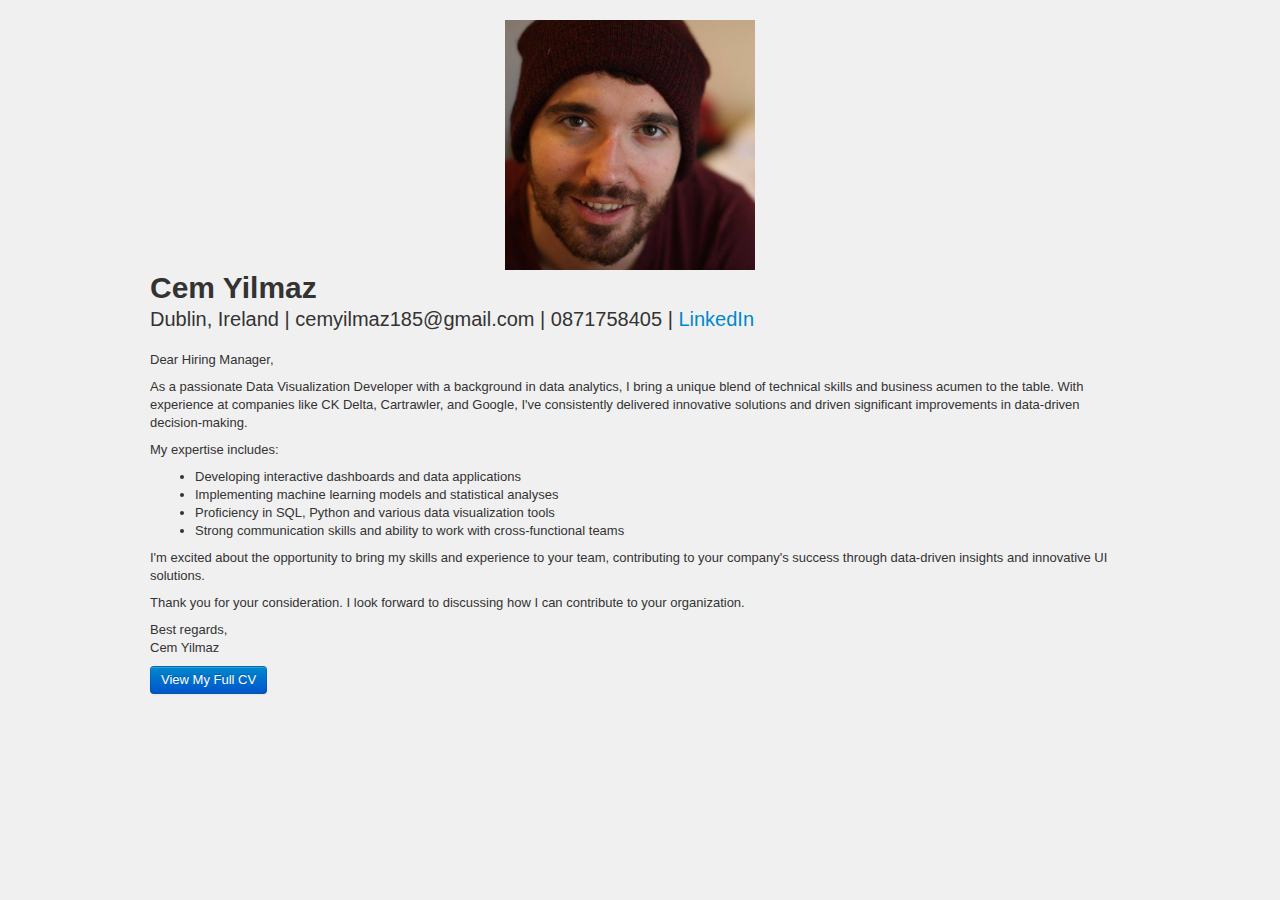
<file: index.html>
<!DOCTYPE html>
<html lang="en">
<head>
    <meta charset="UTF-8">
    <meta name="viewport" content="width=device-width, initial-scale=1.0">
    <title>Cem Yilmaz - Cover Letter</title>
    <link href="bootstrap/css/bootstrap.min.css" rel="stylesheet">
    <link rel="stylesheet" href="styles/style.css">
</head>
<body>
    <div class="container">
        <div class="row mt-5">
            <div class="col-md-4 text-center">
                <img src="images/me.jpg" alt="Cem Yilmaz" class="img-fluid rounded-circle mb-3" width="250" height="250">
            </div>
            <div class="col-md-8">
                <h1 class="display-4">Cem Yilmaz</h1>
                <p class="lead">
                    Dublin, Ireland | cemyilmaz185@gmail.com | 0871758405 | 
                    <a href="https://www.linkedin.com/in/cemyilmaz94/" class="text-primary">LinkedIn</a>
                </p>
                
                <div class="card mt-4">
                    <div class="card-body">
                        <p class="card-text">Dear Hiring Manager,</p>
                        
                        <p class="card-text">As a passionate Data Visualization Developer with a background in data analytics, I bring a unique blend of technical skills and business acumen to the table. With experience at companies like CK Delta, Cartrawler, and Google, I've consistently delivered innovative solutions and driven significant improvements in data-driven decision-making.</p>
                        
                        <p class="card-text">My expertise includes:</p>
                        <ul class="list-group list-group-flush mb-3">
                            <li class="list-group-item">Developing interactive dashboards and data applications</li>
                            <li class="list-group-item">Implementing machine learning models and statistical analyses</li>
                            <li class="list-group-item">Proficiency in SQL, Python and various data visualization tools</li>
                            <li class="list-group-item">Strong communication skills and ability to work with cross-functional teams</li>
                        </ul>
                        
                        <p class="card-text">I'm excited about the opportunity to bring my skills and experience to your team, contributing to your company's success through data-driven insights and innovative UI solutions.</p>
                        
                        <p class="card-text">Thank you for your consideration. I look forward to discussing how I can contribute to your organization.</p>
                        
                        <p class="card-text">Best regards,<br>Cem Yilmaz</p>
                        
                        <a href="pages/cv.html" class="btn btn-primary btn-lg mt-3">View My Full CV</a>
                    </div>
                </div>
            </div>
        </div>
    </div>

    <script src="bootstrap/js/bootstrap.min.js"></script>
</body>
</html>
</file>
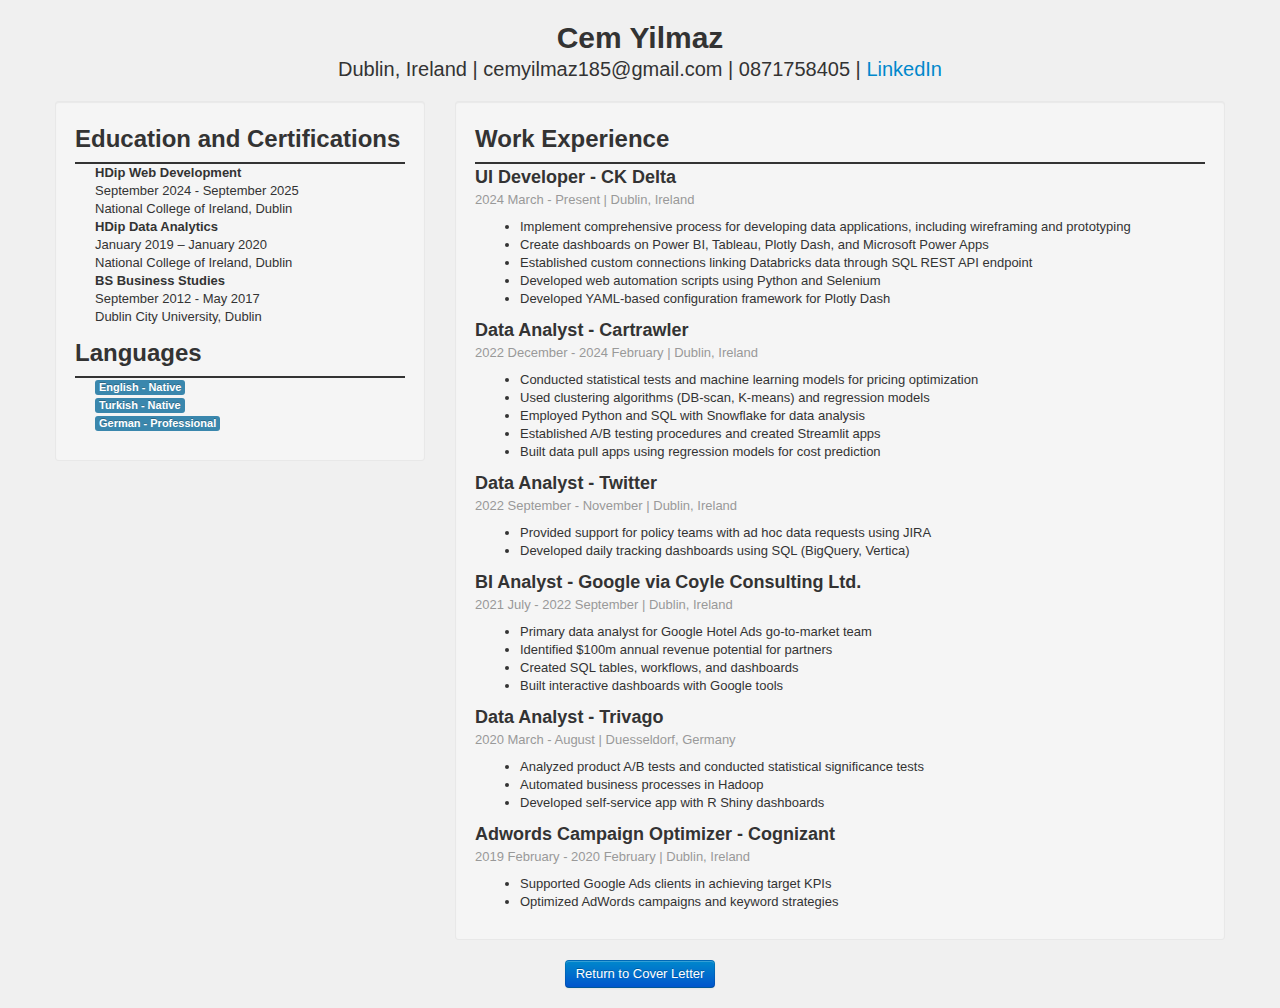
<file: pages/cv.html>
<!DOCTYPE html>
<html lang="en">
<head>
    <meta charset="UTF-8">
    <meta name="viewport" content="width=device-width, initial-scale=1.0">
    <title>Cem Yilmaz - Resume</title>
    <link href="../bootstrap/css/bootstrap.min.css" rel="stylesheet">
    <link href="../bootstrap/css/bootstrap-responsive.min.css" rel="stylesheet">
    <link rel="stylesheet" href="../styles/style.css">
</head>
<body>
    <div class="container">
        <div class="row">
            <div class="span12 text-center">
                <h1 class="display-4">Cem Yilmaz</h1>
                <p class="lead">Dublin, Ireland | cemyilmaz185@gmail.com | 0871758405 | 
                    <a href="https://www.linkedin.com/in/cemyilmaz94/" class="text-primary">LinkedIn</a>
                </p>
            </div>
        </div>

        <div class="row">
            <div class="span4">
                <div class="well">
                    <h2>Education and Certifications</h2>
                    <ul class="unstyled">
                        <li><strong>HDip Web Development</strong><br>
                            September 2024 - September 2025<br>
                            National College of Ireland, Dublin</li>
                        <li class="mt-3"><strong>HDip Data Analytics</strong><br>
                            January 2019 – January 2020<br>
                            National College of Ireland, Dublin</li>
                        <li class="mt-3"><strong>BS Business Studies</strong><br>
                            September 2012 - May 2017<br>
                            Dublin City University, Dublin</li>
                    </ul>

                    <h2 class="mt-4">Languages</h2>
                    <ul class="unstyled">
                        <li><span class="label label-info">English - Native</span></li>
                        <li><span class="label label-info">Turkish - Native</span></li>
                        <li><span class="label label-info">German - Professional</span></li>
                    </ul>
                </div>
            </div>

            <div class="span8">
                <div class="well">
                    <h2>Work Experience</h2>
                    
                    <div class="mb-4">
                        <h3>UI Developer - CK Delta</h3>
                        <p class="muted">2024 March - Present | Dublin, Ireland</p>
                        <ul>
                            <li>Implement comprehensive process for developing data applications, including wireframing and prototyping</li>
                            <li>Create dashboards on Power BI, Tableau, Plotly Dash, and Microsoft Power Apps</li>
                            <li>Established custom connections linking Databricks data through SQL REST API endpoint</li>
                            <li>Developed web automation scripts using Python and Selenium</li>
                            <li>Developed YAML-based configuration framework for Plotly Dash</li>
                        </ul>
                    </div>

                    <div class="mb-4">
                        <h3>Data Analyst - Cartrawler</h3>
                        <p class="muted">2022 December - 2024 February | Dublin, Ireland</p>
                        <ul>
                            <li>Conducted statistical tests and machine learning models for pricing optimization</li>
                            <li>Used clustering algorithms (DB-scan, K-means) and regression models</li>
                            <li>Employed Python and SQL with Snowflake for data analysis</li>
                            <li>Established A/B testing procedures and created Streamlit apps</li>
                            <li>Built data pull apps using regression models for cost prediction</li>
                        </ul>
                    </div>

                    <div class="mb-4">
                        <h3>Data Analyst - Twitter</h3>
                        <p class="muted">2022 September - November | Dublin, Ireland</p>
                        <ul>
                            <li>Provided support for policy teams with ad hoc data requests using JIRA</li>
                            <li>Developed daily tracking dashboards using SQL (BigQuery, Vertica)</li>
                        </ul>
                    </div>

                    <div class="mb-4">
                        <h3>BI Analyst - Google via Coyle Consulting Ltd.</h3>
                        <p class="muted">2021 July - 2022 September | Dublin, Ireland</p>
                        <ul>
                            <li>Primary data analyst for Google Hotel Ads go-to-market team</li>
                            <li>Identified $100m annual revenue potential for partners</li>
                            <li>Created SQL tables, workflows, and dashboards</li>
                            <li>Built interactive dashboards with Google tools</li>
                        </ul>
                    </div>

                    <div class="mb-4">
                        <h3>Data Analyst - Trivago</h3>
                        <p class="muted">2020 March - August | Duesseldorf, Germany</p>
                        <ul>
                            <li>Analyzed product A/B tests and conducted statistical significance tests</li>
                            <li>Automated business processes in Hadoop</li>
                            <li>Developed self-service app with R Shiny dashboards</li>
                        </ul>
                    </div>

                    <div class="mb-4">
                        <h3>Adwords Campaign Optimizer - Cognizant</h3>
                        <p class="muted">2019 February - 2020 February | Dublin, Ireland</p>
                        <ul>
                            <li>Supported Google Ads clients in achieving target KPIs</li>
                            <li>Optimized AdWords campaigns and keyword strategies</li>
                        </ul>
                    </div>
                </div>
            </div>
        </div>

        <div class="row">
            <div class="span12 text-center">
                <a href="../index.html" class="btn btn-primary">Return to Cover Letter</a>
            </div>
        </div>
    </div>

    <script src="../bootstrap/js/bootstrap.min.js"></script>
</body>
</html>
</file>
<file: styles/style.css>
body {
  font-family: 'Gill Sans', 'Gill Sans MT', Calibri, 'Trebuchet MS', sans-serif;
  line-height: 1.6;
  margin: 0;
  padding: 20px;
  background-color: #f0f0f0;
}

.text-center {
  text-align: center;
}

.container {
  display: flex;
  justify-content: space-between;
  flex-wrap: wrap;
}

.column {
  flex: 1;
  margin: 0 10px;
  min-width: 300px;
}

h2 {
  border-bottom: 2px solid #333;
  padding-bottom: 5px;
}

ul {
  padding-left: 20px;
}

@media (max-width: 768px) {
  .container {
      flex-direction: column;
  }
  
  .column {
      margin: 10px 0;
  }
  
  h1, h3 {
      font-size: 90%;
  }
}

.contact-info {
  font-size: 100%;
}

.button {
  display: inline-block;
  padding: 10px 20px;
  background-color: #007BFF;
  color: white;
  text-decoration: none;
}

.bottom-right-wrapper {
  position: fixed;
  bottom: 0;
  right: 0;
  width: 100%;
  height: 100%;
  pointer-events: none;
  display: flex;
  justify-content: flex-end;
  align-items: flex-end;
}

.bottom-right-button {
  margin: 20px;
  pointer-events: auto;
}
</file>
